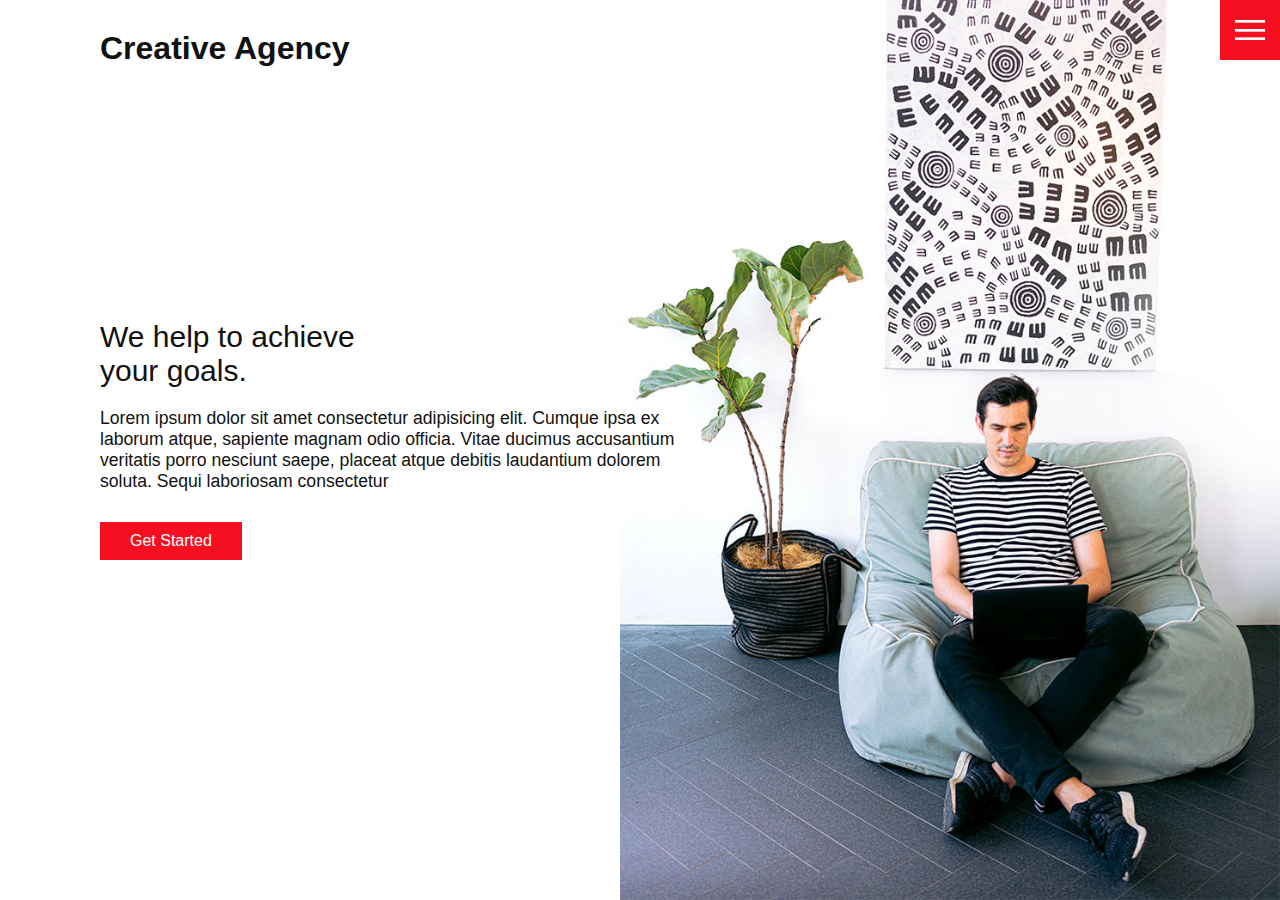
<file: index.html>
<!DOCTYPE html>
<html lang="en">
<head>
  <meta charset="UTF-8">
  <meta http-equiv="X-UA-Compatible" content="IE=edge">
  <meta name="viewport" content="width=device-width, initial-scale=1.0">
  <link rel="stylesheet" href="style.css">
  <title>Agency Website</title>
</head>
<body>

    <header>
      <div class="logo">Creative Agency</div>
      <div class="toggle"></div>
      <div class="navigation">
        <ul>
          <li><a href="index.html">Home</a></li>
          <li><a href="services.html">Services</a></li>
          <li><a href="work.html">Work</a></li>
          <li><a href="contact.html">Contact</a></li>
        </ul>
        <div class="social-bar">
          <ul>
            <li>
              <a href="https://facebook.com">
                <img src="images/facebook.png"
                target="_blank" alt="facebook">
              </a>
            </li>
            <li>
              <a href="https://twitter.com">
                <img src="images/twitter.png"
                target="_blank" alt="twitter">
              </a>
            </li>
            <li>
              <a href="https://instagram.com">
                <img src="images/instagram.png"
                target="_blank" alt="instagram">
              </a>
            </li>
          </ul>
          <a href="mailto:gbejula@gmail.com" class="email-icon">
            <img src="images/email.png" alt="email">
          </a>
        </div>
      </div>
    </header>
  

    <section class="home">
      <img src="images/home-img.jpg" class="home-img" alt="">
      <div class="home-content">
        <h1>We help to achieve <br> your goals.</h1>
        <p>
          Lorem ipsum dolor sit amet consectetur adipisicing elit. Cumque ipsa ex laborum atque, sapiente magnam odio officia. Vitae ducimus accusantium veritatis porro nesciunt saepe, placeat atque debitis laudantium dolorem soluta. Sequi laboriosam consectetur
        </p>
        <a href="contact.html" class="btn">Get Started</a>
      </div>
    </section>

  <script src="script.js"></script>
</body>
</html>
</file>
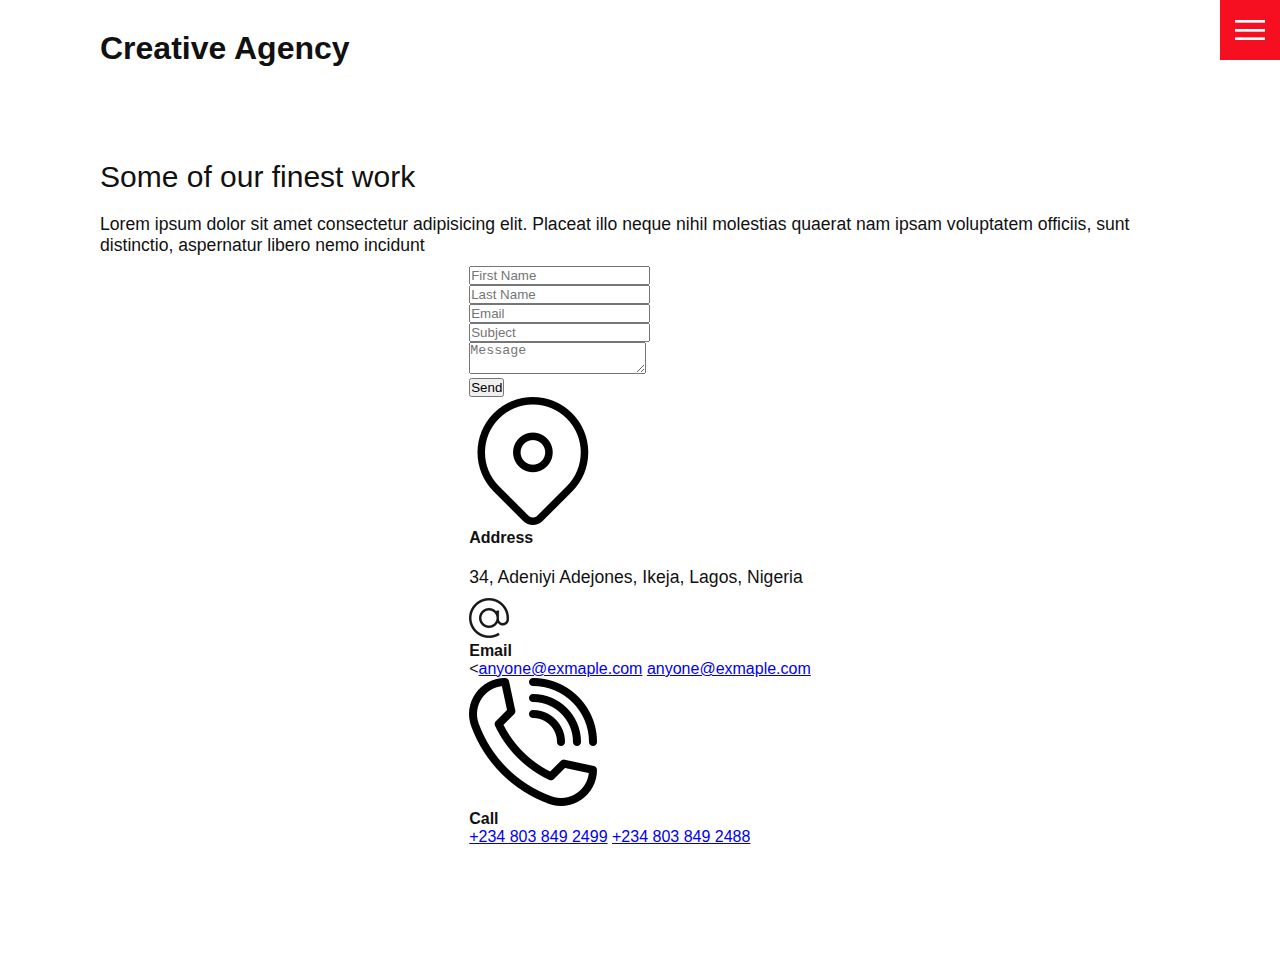
<file: contact.html>
<!DOCTYPE html>
<html lang="en">
<head>
  <meta charset="UTF-8">
  <meta http-equiv="X-UA-Compatible" content="IE=edge">
  <meta name="viewport" content="width=device-width, initial-scale=1.0">
  <link rel="stylesheet" href="style.css">
  <title>Agency Website</title>
</head>
<body>

    <header>
      <div class="logo">Creative Agency</div>
      <div class="toggle"></div>
      <div class="navigation">
        <ul>
          <li><a href="index.html">Home</a></li>
          <li><a href="services.html">Services</a></li>
          <li><a href="work.html">Work</a></li>
          <li><a href="contact.html">Contact</a></li>
        </ul>
        <div class="social-bar">
          <ul>
            <li>
              <a href="https://facebook.com">
                <img src="images/facebook.png"
                target="_blank" alt="facebook">
              </a>
            </li>
            <li>
              <a href="https://twitter.com">
                <img src="images/twitter.png"
                target="_blank" alt="twitter">
              </a>
            </li>
            <li>
              <a href="https://instagram.com">
                <img src="images/instagram.png"
                target="_blank" alt="instagram">
              </a>
            </li>
          </ul>
          <a href="mailto:gbejula@gmail.com" class="email-icon">
            <img src="images/email.png" alt="email">
          </a>
        </div>
      </div>
    </header>
  

    <section>
      <div class="title">
        <h1>Some of our finest work</>
        <p>Lorem ipsum dolor sit amet consectetur adipisicing elit. Placeat illo neque nihil molestias quaerat nam ipsam voluptatem officiis, sunt distinctio, aspernatur libero nemo incidunt </p>
      </div>

      <div class="contact">
        <div class="contact-form">
          <form>
            <div class="row">
              <div class="input50">
                <input type="text" placeholder="First Name">
              </div>
              <div class="input50">
                <input type="text" placeholder="Last Name">
              </div>
            </div>
            <div class="row">
              <div class="input50">
                <input type="text" placeholder="Email">
              </div>
              <div class="input50">
                <input type="text" placeholder="Subject">
              </div>
            </div>
            <div class="row">
              <div class="input100">
                <textarea placeholder="Message"></textarea>
              </div>
            </div>
            <div class="row">
              <div class="input100">
                <input type="submit" value="Send">
              </div>
            </div>
          </form>
        </div>

        <div class="contact-info">
          <div class="info-box">
            <img src="images/address.png" alt="">
            <div class="details">
              <h4>Address</h4>
              <p>34, Adeniyi Adejones, Ikeja, Lagos, Nigeria</p>
            </div>
          </div>
          <div class="info-box">
            <img src="images/email.png" alt="">
            <div class="details">
              <h4>Email</h4>
              <<a href="mailto:anyone@example.com">anyone@exmaple.com</a>
              <a href="mailto:anyone@example.com">anyone@exmaple.com</a>
            </div>
          </div>
          <div class="info-box">
            <img src="images/call.png" alt="">
            <div class="details">
              <h4>Call</h4>
              <a href="tel:+2348038492499">+234 803 849 2499</a>
              <a href="tel:+2348038492488">+234 803 849 2488</a>
            </div>
          </div>
        </div>
      </div>
    </section>

  <script src="script.js"></script>
</body>
</html>
</file>
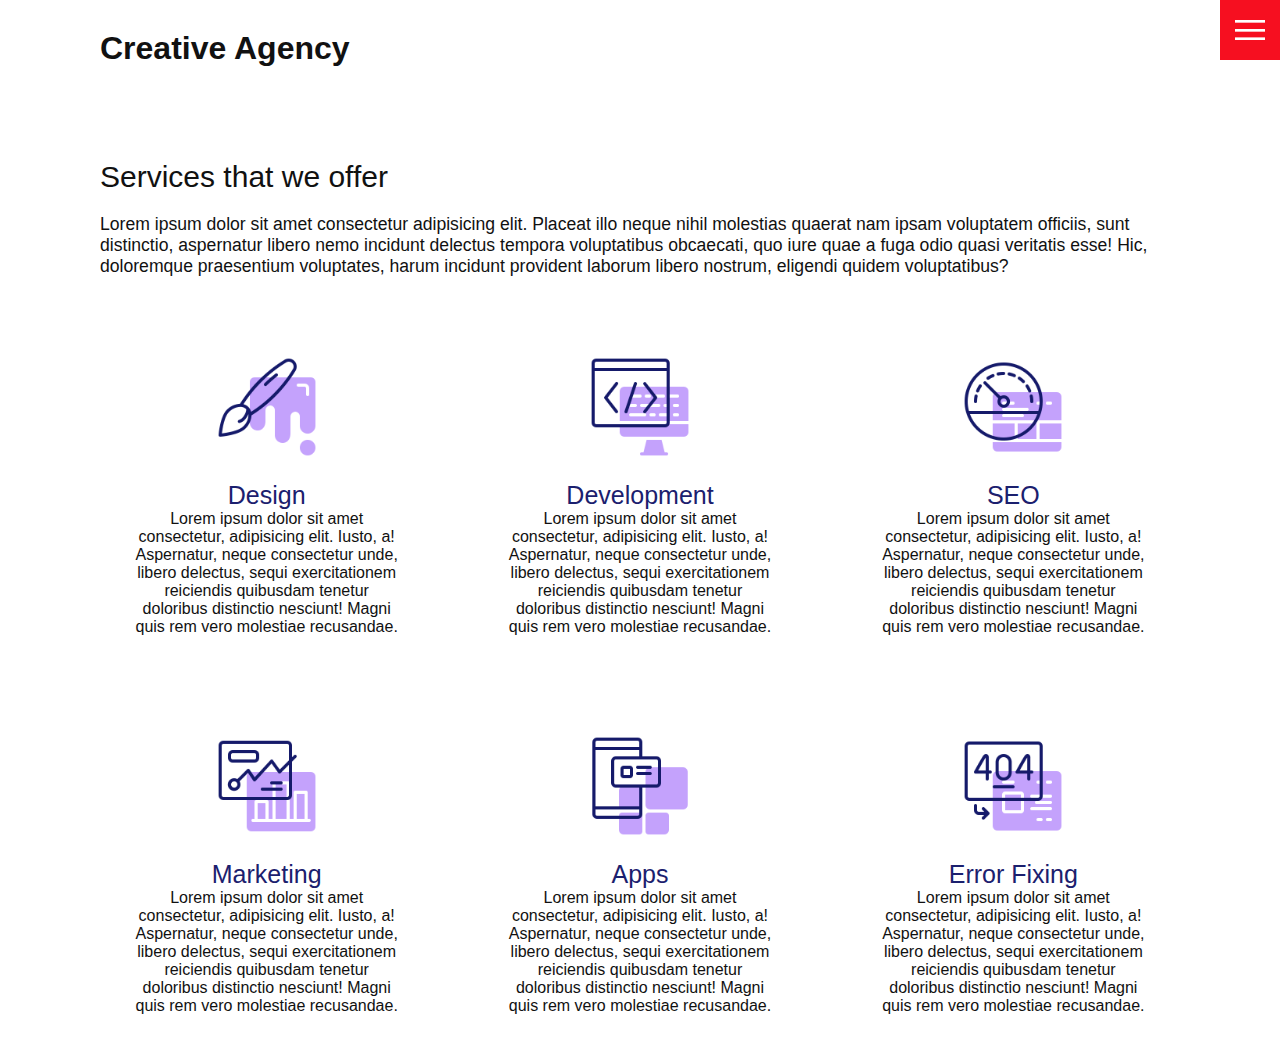
<file: services.html>
<!DOCTYPE html>
<html lang="en">
<head>
  <meta charset="UTF-8">
  <meta http-equiv="X-UA-Compatible" content="IE=edge">
  <meta name="viewport" content="width=device-width, initial-scale=1.0">
  <link rel="stylesheet" href="style.css">
  <title>Agency Website</title>
</head>
<body>

    <header>
      <div class="logo">Creative Agency</div>
      <div class="toggle"></div>
      <div class="navigation">
        <ul>
          <li><a href="index.html">Home</a></li>
          <li><a href="services.html">Services</a></li>
          <li><a href="work.html">Work</a></li>
          <li><a href="contact.html">Contact</a></li>
        </ul>
        <div class="social-bar">
          <ul>
            <li>
              <a href="https://facebook.com">
                <img src="images/facebook.png"
                target="_blank" alt="facebook">
              </a>
            </li>
            <li>
              <a href="https://twitter.com">
                <img src="images/twitter.png"
                target="_blank" alt="twitter">
              </a>
            </li>
            <li>
              <a href="https://instagram.com">
                <img src="images/instagram.png"
                target="_blank" alt="instagram">
              </a>
            </li>
          </ul>
          <a href="mailto:gbejula@gmail.com" class="email-icon">
            <img src="images/email.png" alt="email">
          </a>
        </div>
      </div>
    </header>
  

    <section>
      <div class="title">
        <h1>Services that we offer</>
        <p>Lorem ipsum dolor sit amet consectetur adipisicing elit. Placeat illo neque nihil molestias quaerat nam ipsam voluptatem officiis, sunt distinctio, aspernatur libero nemo incidunt delectus tempora voluptatibus obcaecati, quo iure quae a fuga odio quasi veritatis esse! Hic, doloremque praesentium voluptates, harum incidunt provident laborum libero nostrum, eligendi quidem voluptatibus?</p>
      </div>
      <div class="services">
        <div class="service">
        <div class="icon">
          <img src="images/001.png" alt="image1">
        </div>
        <h2>Design</h2>
        Lorem ipsum dolor sit amet consectetur, adipisicing elit. Iusto, a! Aspernatur, neque consectetur unde, libero delectus, sequi exercitationem reiciendis quibusdam tenetur doloribus distinctio nesciunt! Magni quis rem vero molestiae recusandae.
        </div>
        <div class="service">
        <div class="icon">
          <img src="images/002.png" alt="image1">
        </div>
        <h2>Development</h2>
        Lorem ipsum dolor sit amet consectetur, adipisicing elit. Iusto, a! Aspernatur, neque consectetur unde, libero delectus, sequi exercitationem reiciendis quibusdam tenetur doloribus distinctio nesciunt! Magni quis rem vero molestiae recusandae.
        </div>
        <div class="service">
        <div class="icon">
          <img src="images/003.png" alt="image1">
        </div>
        <h2>SEO</h2>
        Lorem ipsum dolor sit amet consectetur, adipisicing elit. Iusto, a! Aspernatur, neque consectetur unde, libero delectus, sequi exercitationem reiciendis quibusdam tenetur doloribus distinctio nesciunt! Magni quis rem vero molestiae recusandae.
        </div>
        <div class="service">
        <div class="icon">
          <img src="images/004.png" alt="image1">
        </div>
        <h2>Marketing</h2>
        Lorem ipsum dolor sit amet consectetur, adipisicing elit. Iusto, a! Aspernatur, neque consectetur unde, libero delectus, sequi exercitationem reiciendis quibusdam tenetur doloribus distinctio nesciunt! Magni quis rem vero molestiae recusandae.
        </div>
        <div class="service">
        <div class="icon">
          <img src="images/005.png" alt="image1">
        </div>
        <h2>Apps</h2>
        Lorem ipsum dolor sit amet consectetur, adipisicing elit. Iusto, a! Aspernatur, neque consectetur unde, libero delectus, sequi exercitationem reiciendis quibusdam tenetur doloribus distinctio nesciunt! Magni quis rem vero molestiae recusandae.
        </div>
        <div class="service">
        <div class="icon">
          <img src="images/006.png" alt="image1">
        </div>
        <h2>Error Fixing</h2>
        Lorem ipsum dolor sit amet consectetur, adipisicing elit. Iusto, a! Aspernatur, neque consectetur unde, libero delectus, sequi exercitationem reiciendis quibusdam tenetur doloribus distinctio nesciunt! Magni quis rem vero molestiae recusandae.
        </div>
      </div>
    </section>

  <script src="script.js"></script>
</body>
</html>
</file>
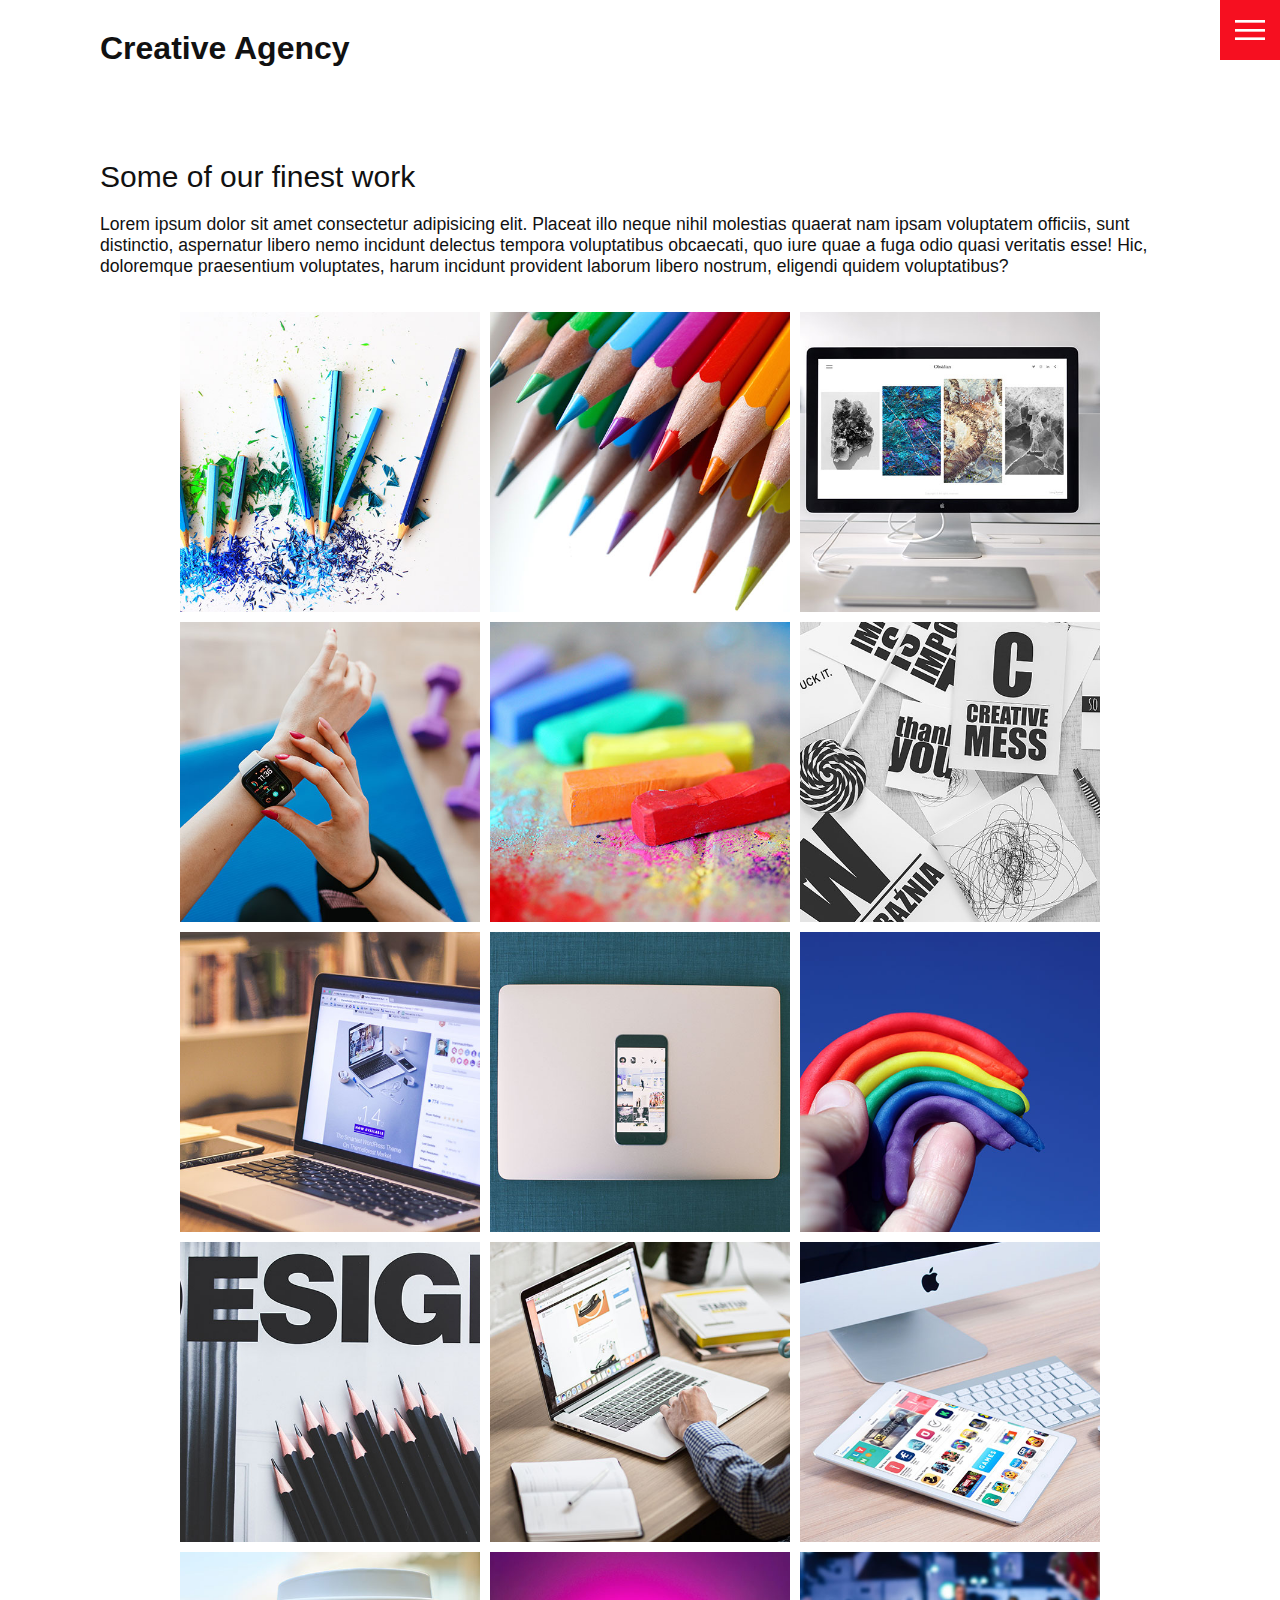
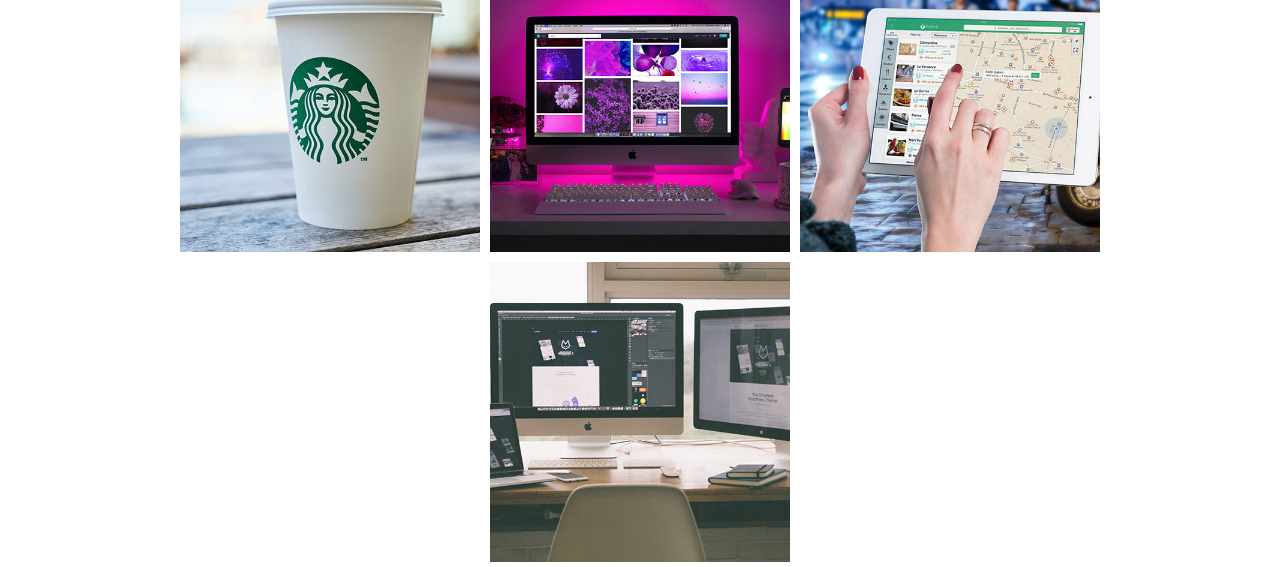
<file: work.html>
<!DOCTYPE html>
<html lang="en">
<head>
  <meta charset="UTF-8">
  <meta http-equiv="X-UA-Compatible" content="IE=edge">
  <meta name="viewport" content="width=device-width, initial-scale=1.0">
  <link rel="stylesheet" href="style.css">
  <title>Agency Website</title>
</head>
<body>

    <header>
      <div class="logo">Creative Agency</div>
      <div class="toggle"></div>
      <div class="navigation">
        <ul>
          <li><a href="index.html">Home</a></li>
          <li><a href="services.html">Services</a></li>
          <li><a href="work.html">Work</a></li>
          <li><a href="contact.html">Contact</a></li>
        </ul>
        <div class="social-bar">
          <ul>
            <li>
              <a href="https://facebook.com">
                <img src="images/facebook.png"
                target="_blank" alt="facebook">
              </a>
            </li>
            <li>
              <a href="https://twitter.com">
                <img src="images/twitter.png"
                target="_blank" alt="twitter">
              </a>
            </li>
            <li>
              <a href="https://instagram.com">
                <img src="images/instagram.png"
                target="_blank" alt="instagram">
              </a>
            </li>
          </ul>
          <a href="mailto:gbejula@gmail.com" class="email-icon">
            <img src="images/email.png" alt="email">
          </a>
        </div>
      </div>
    </header>
  

    <section>
      <div class="title">
        <h1>Some of our finest work</>
        <p>Lorem ipsum dolor sit amet consectetur adipisicing elit. Placeat illo neque nihil molestias quaerat nam ipsam voluptatem officiis, sunt distinctio, aspernatur libero nemo incidunt delectus tempora voluptatibus obcaecati, quo iure quae a fuga odio quasi veritatis esse! Hic, doloremque praesentium voluptates, harum incidunt provident laborum libero nostrum, eligendi quidem voluptatibus?</p>
      </div>

      <div class="portfolio">
        <div class="item">
          <img src="images/portfolio-item1.jpg" alt="">
          <div class="action">
            <a href="#">Launch</a>
          </div>
        </div>
        <div class="item">
          <img src="images/portfolio-item2.jpg" alt="">
          <div class="action">
            <a href="#">Launch</a>
          </div>
        </div>
        <div class="item">
          <img src="images/portfolio-item3.jpg" alt="">
          <div class="action">
            <a href="#">Launch</a>
          </div>
        </div>
        <div class="item">
          <img src="images/portfolio-item4.jpg" alt="">
          <div class="action">
            <a href="#">Launch</a>
          </div>
        </div>
        <div class="item">
          <img src="images/portfolio-item5.jpg" alt="">
          <div class="action">
            <a href="#">Launch</a>
          </div>
        </div>
        <div class="item">
          <img src="images/portfolio-item6.jpg" alt="">
          <div class="action">
            <a href="#">Launch</a>
          </div>
        </div>
        <div class="item">
          <img src="images/portfolio-item7.jpg" alt="">
          <div class="action">
            <a href="#">Launch</a>
          </div>
        </div>
        <div class="item">
          <img src="images/portfolio-item8.jpg" alt="">
          <div class="action">
            <a href="#">Launch</a>
          </div>
        </div>
        <div class="item">
          <img src="images/portfolio-item9.jpg" alt="">
          <div class="action">
            <a href="#">Launch</a>
          </div>
        </div>
        <div class="item">
          <img src="images/portfolio-item10.jpg" alt="">
          <div class="action">
            <a href="#">Launch</a>
          </div>
        </div>
        <div class="item">
          <img src="images/portfolio-item11.jpg" alt="">
          <div class="action">
            <a href="#">Launch</a>
          </div>
        </div>
        <div class="item">
          <img src="images/portfolio-item12.jpg" alt="">
          <div class="action">
            <a href="#">Launch</a>
          </div>
        </div>
        <div class="item">
          <img src="images/portfolio-item13.jpg" alt="">
          <div class="action">
            <a href="#">Launch</a>
          </div>
        </div>
        <div class="item">
          <img src="images/portfolio-item14.jpg" alt="">
          <div class="action">
            <a href="#">Launch</a>
          </div>
        </div>
        <div class="item">
          <img src="images/portfolio-item15.jpg" alt="">
          <div class="action">
            <a href="#">Launch</a>
          </div>
        </div>
        <div class="item">
          <img src="images/portfolio-item16.jpg" alt="">
          <div class="action">
            <a href="#">Launch</a>
          </div>
        </div>
      </div>
     
    </section>

  <script src="script.js"></script>
</body>
</html>
</file>
<file: style.css>
@import url('https://fonts.googleapis.com/css2?family=Poppins:wght@200;300;400;500;600;700;800;900&display=swap');

:root {
  --primary-color: #f60f20;
}

* {
  box-sizing: border-box;
  margin: 0;
  padding: 0;
}

html, body {
  font-family: "Popsin", sans-serif;
  color: #111;
}

h1 {
  font-size: 30px;
  font-weight: 500;
}

p {
  margin: 20px 0 10px;
  font-size: 1.1rem;
}

section {
  display: flex;
  flex-direction: column;
  height: 100vh;
  align-items: center;
  padding: 100px;
  margin-top: 60px;
}

section.home {
  flex-direction: row;
  margin-top: 0;
}

.btn {
  cursor: pointer;
  display: inline-block;
  background: var(--primary-color);
  color:#fff;
  text-decoration: none;
  padding: 10px 30px;
  margin: 20px 0; 
  border: 0;
}

.btn:hover {
  transform: scale(1.03);
}

.logo {
  position: absolute;
  top: 30px;
  left: 100px;
  font-size: 2rem;
  font-weight: 700;
  z-index: 20;
}

.toggle {
  position: fixed;
  top: 0;
  right: 0;
  height: 60px;
  width: 60px;
  background: var(--primary-color) url('./images/menu.png');
  background-size: 30px;
  background-position: center;
  background-repeat: no-repeat;
  z-index: 20;
  cursor: pointer;
}

.toggle.active {
  background: var(--primary-color) url('./images/close.png');
  background-size: 25px;
  background-position: center;
  background-repeat: no-repeat;
}

.navigation {
  position: fixed;
  top: 0;
  left: 100%;
  width: 100%;
  height: 100%;
  background-color: #fff;
  z-index: 15;
  display: flex;
  justify-content: center;
  align-items: center;
}

.navigation.active {
  left: 0;
}

.navigation ul {
  position: relative;
}

.navigation ul li {
  position: relative;
  list-style: none;
  text-align: center;
  line-height: 1.4;
}

.navigation ul li a {
  font-size: 2.2rem;
  color: #111;
  text-decoration: none;
  font-weight: 300;
}

.navigation .social-bar {
  position: absolute;
  top: 0;
  left: 0;
  width: 60px;
  height: 100%;
  display: flex;
  justify-content: center;
  align-items: center;

}

.navigation .social-bar a {
  display: inline-block;
  transform: scale(0.5);
}

.navigation .social-bar a:hover {
  color: var(--primary-color);
}


.navigation ul li a:hover {
  color: var(--primary-color);
}

.navigation .email-icon {
  position: absolute;
  bottom: 20px;
  transform: scale(0.5);
}

.home-content {
  position: relative;
  z-index: 10;
  max-width: 600px;
}

.home-img {
  position: absolute;
  bottom: 0;
  right: 0;
  height: 110%;
}

/* Services Page */
.services {
  margin-top: 40px;
  display: grid;
  grid-template-columns: repeat(3,1fr);
  gap: 40px;
  text-align: center;
}

.services .service {
  padding: 30px;
}

.services .service h2 {
  font-size: 25px;
  font-weight: 500;
  margin-top: 20px;
  color: #1b206e;
}

.services .service:hover {
  box-shadow: 0 10px 30px rgba(0,0,0,0.15);
}

.services .service .icon img {
  max-width: 100px;
}

/* Work Page */
.portfolio {
  display: flex;
  flex-wrap: wrap;
  margin-top: 20px;
  justify-content: center;
}

.portfolio .item {
  position: relative;
  width: 300px;
  height: 300px;
  margin: 5px;
}

.portfolio .item img {
  width: 100%;
  height: 100%;
}

.portfolio .item .action {
  position: absolute;
  top: 0;
  left: 0;
  width: 100%;
  height: 100%;
  background: rgba(0, 0, 0, 0.8);
  display: flex;
  justify-content: center;
  align-items: center;
  opacity: 0;
  transition: 0.5s;
}

.portfolio .item .action a {
  display: inline-block;
  color: #fff;
  text-decoration: none;
  border: 1px solid #fff;
  padding: 5px 15px;
}

.portfolio .item:hover .action {
  opacity: 1;
}

@media (max-width: 1068px) {
  .home-img {
    display: none;
  }

  .logo {
    top: 10px;
    left: 40px;
    font-size: 1.5rem;
    padding-top: 10px;
  }

  section {
    padding: 100px 40px;
  }

  .navigation ul li a {
    font-size: 2rem;
  }

  .services {
    grid-template-columns: repeat(2,1fr);
  }
}

@media (max-width: 768px) {
  .services {
    grid-template-columns: 1fr;
  }

  .services .service {
    box-shadow: 0 10px 30px rgba(0, 0, 0, 0.1);
  }
}
</file>
